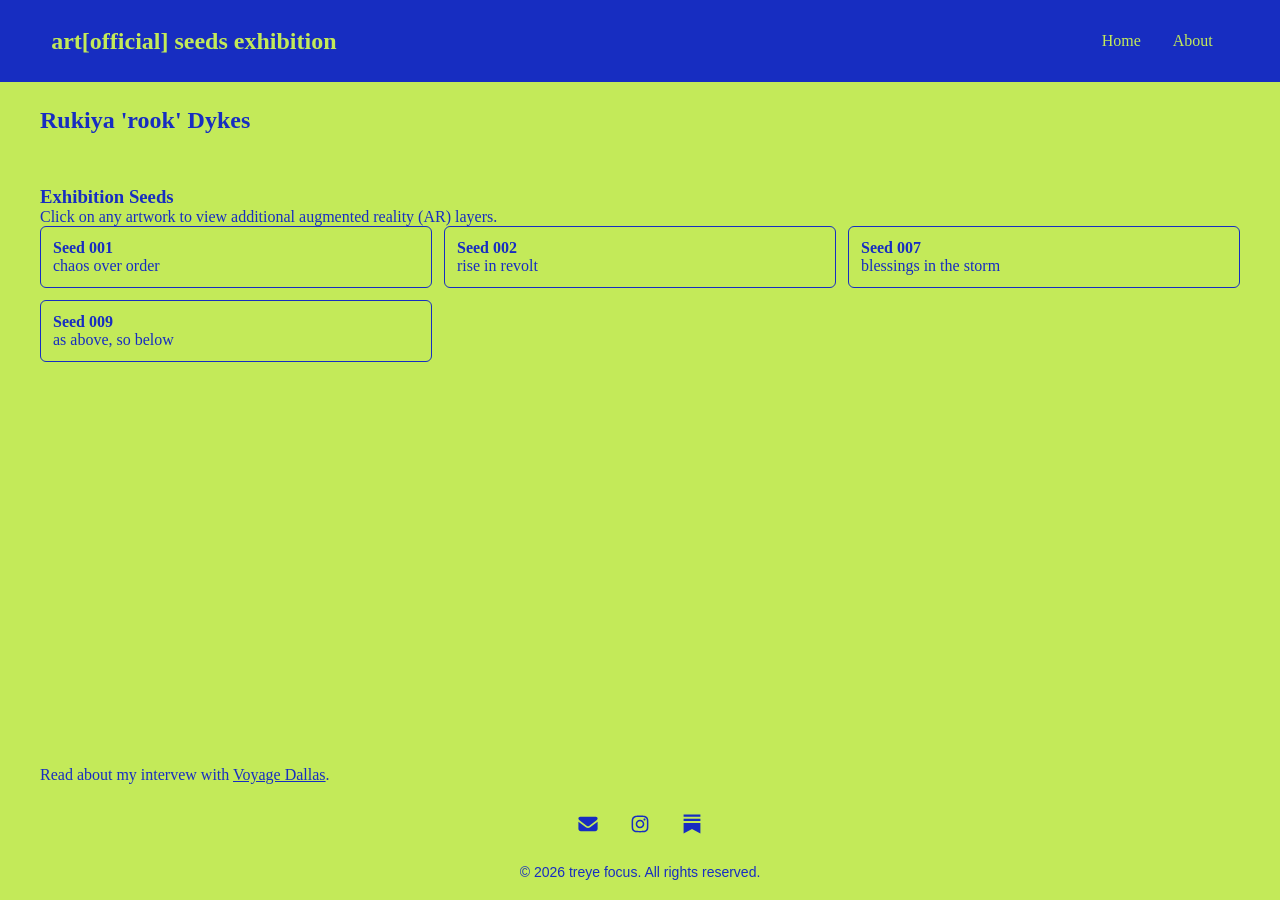
<file: index.html>
<!DOCTYPE html>
<html lang="en">

<head>
    <meta charset="UTF-8">
    <meta name="viewport" content="width=device-width, initial-scale=1.0">
    <title>art[official] seeds exhibition</title>

    <meta http-equiv="Content-Security-Policy" content="
      default-src 'self'; 
      script-src 'self' 'unsafe-inline'; 
      style-src 'self' 'unsafe-inline'; 
      img-src 'self';
    ">

    <nav class="navbar" id="main-nav">
        <div class="nav-logo">
            <a href="index.html" id="site-title">art[official] seeds exhibition</a>
        </div>

        <button class="menu-toggle" type="button" aria-label="Toggle navigation" aria-expanded="false"
            aria-controls="site-navigation">
            <span class="bar"></span>
            <span class="bar"></span>
            <span class="bar"></span>
        </button>

        <ul class="nav-links" id="site-navigation">
            <li><a href="index.html">Home</a></li>
            <!-- <li class="dropdown">
                <a href="#" class="dropdown-toggle">Galleries <span class="arrow">▼</span></a>
                <ul class="dropdown-menu">
                    <li><a href="#">Photography</a></li>
                    <li><a href="#">Digital Art</a></li>
                    <li><a href="#">Sculptures</a></li>
                </ul>
            </li> -->
            <li><a href="about.html">About</a></li>
            <!-- <li><a href="#">Contact</a></li> -->
        </ul>
    </nav>


    <link rel="stylesheet" href="css/style.css">
    <script src="js/nav.js"></script>
    <script src="js/config.js"></script>

</head>

<body class="site-page">
    <header class="exhibition-header">
        <h2 id="artist-name">rook</h2>
        <!-- <p class="exhibition-intro">
            Here's the documentation for the exhibition.
        </p> -->
    </header>

    <main class="artwork-directory">
        <h3>Exhibition Seeds</h3>
        <p class="artwork-intro">
            Click on any artwork to view additional augmented reality (AR) layers.
        </p>

        <ul id="artwork-list" class="minimal-list"></ul>
    </main>

    <script>
        document.getElementById('site-title').textContent = exhibitionConfig.title;
        document.getElementById('artist-name').textContent = exhibitionConfig.artist;

        const listContainer = document.getElementById('artwork-list');

        for (const [id, data] of Object.entries(exhibitionConfig.artworks)) {

            const listItem = document.createElement('li');
            listItem.className = 'artwork-item';


            const link = document.createElement('a');
            link.href = `artwork.html?id=${id}`;
            link.className = 'artwork-link';

            link.innerHTML = `
                <strong>${data.title}</strong>
                <span class="artwork-desc">${data.description}</span>
            `;

            listItem.appendChild(link);
            listContainer.appendChild(listItem);
        }
    </script>

    <div class="exhibition-footer">
        <p>Read about my intervew with <a
                href="https://voyagedallas.com/interview/daily-inspiration-meet-rukiya-dykes">Voyage Dallas</a>.</p>
    </div>

    <footer class="site-footer">
        <div class="footer-container">

            <div class="footer-info">
                <p>&copy; 2026 treye focus. All rights reserved.</p>
            </div>

            <div class="footer-socials">
                <!-- Email -->
                <a href="mailto:treyefocus@gmail.com" target="_blank" rel="noopener noreferrer"
                    aria-label="Send me an email">
                    <svg xmlns="http://www.w3.org/2000/svg"
                        viewBox="0 0 640 640"><!--!Font Awesome Free v7.3.1 by @fontawesome - https://fontawesome.com License - https://fontawesome.com/license/free Copyright 2026 Fonticons, Inc.-->
                        <path fill="#172dc1"
                            d="M112 128C85.5 128 64 149.5 64 176C64 191.1 71.1 205.3 83.2 214.4L291.2 370.4C308.3 383.2 331.7 383.2 348.8 370.4L556.8 214.4C568.9 205.3 576 191.1 576 176C576 149.5 554.5 128 528 128L112 128zM64 260L64 448C64 483.3 92.7 512 128 512L512 512C547.3 512 576 483.3 576 448L576 260L377.6 408.8C343.5 434.4 296.5 434.4 262.4 408.8L64 260z" />
                    </svg>
                </a>

                <!-- Instagram -->
                <a href="https://www.instagram.com/treye.iii" target="_blank" rel="noopener noreferrer"
                    aria-label="Visit my Instagram profile">
                    <svg xmlns="http://www.w3.org/2000/svg"
                        viewBox="0 0 640 640"><!--!Font Awesome Free v7.3.1 by @fontawesome - https://fontawesome.com License - https://fontawesome.com/license/free Copyright 2026 Fonticons, Inc.-->
                        <path fill="#172dc1"
                            d="M320.3 205C256.8 204.8 205.2 256.2 205 319.7C204.8 383.2 256.2 434.8 319.7 435C383.2 435.2 434.8 383.8 435 320.3C435.2 256.8 383.8 205.2 320.3 205zM319.7 245.4C360.9 245.2 394.4 278.5 394.6 319.7C394.8 360.9 361.5 394.4 320.3 394.6C279.1 394.8 245.6 361.5 245.4 320.3C245.2 279.1 278.5 245.6 319.7 245.4zM413.1 200.3C413.1 185.5 425.1 173.5 439.9 173.5C454.7 173.5 466.7 185.5 466.7 200.3C466.7 215.1 454.7 227.1 439.9 227.1C425.1 227.1 413.1 215.1 413.1 200.3zM542.8 227.5C541.1 191.6 532.9 159.8 506.6 133.6C480.4 107.4 448.6 99.2 412.7 97.4C375.7 95.3 264.8 95.3 227.8 97.4C192 99.1 160.2 107.3 133.9 133.5C107.6 159.7 99.5 191.5 97.7 227.4C95.6 264.4 95.6 375.3 97.7 412.3C99.4 448.2 107.6 480 133.9 506.2C160.2 532.4 191.9 540.6 227.8 542.4C264.8 544.5 375.7 544.5 412.7 542.4C448.6 540.7 480.4 532.5 506.6 506.2C532.8 480 541 448.2 542.8 412.3C544.9 375.3 544.9 264.5 542.8 227.5zM495 452C487.2 471.6 472.1 486.7 452.4 494.6C422.9 506.3 352.9 503.6 320.3 503.6C287.7 503.6 217.6 506.2 188.2 494.6C168.6 486.8 153.5 471.7 145.6 452C133.9 422.5 136.6 352.5 136.6 319.9C136.6 287.3 134 217.2 145.6 187.8C153.4 168.2 168.5 153.1 188.2 145.2C217.7 133.5 287.7 136.2 320.3 136.2C352.9 136.2 423 133.6 452.4 145.2C472 153 487.1 168.1 495 187.8C506.7 217.3 504 287.3 504 319.9C504 352.5 506.7 422.6 495 452z" />
                    </svg>
                </a>
                <!-- substack -->
                <a href="https://theprodigalphoenix.substack.com/?utm_campaign=profile_chips" target="_blank"
                    rel="noopener noreferrer" aria-label="Visit my substack profile">
                    <svg xmlns="http://www.w3.org/2000/svg"
                        viewBox="0 0 640 640"><!--!Font Awesome Free v7.3.1 by @fontawesome - https://fontawesome.com License - https://fontawesome.com/license/free Copyright 2026 Fonticons, Inc.-->
                        <path fill="#172dc1"
                            d="M544 576L320 450.4L96 576L96 294.7L544 294.7L544 576zM544 239.8L96 239.8L96 179.3L544 179.3L544 239.8zM544 64L544 124.5L96 124.5L96 64L544 64z" />
                    </svg>
                </a>
            </div>
        </div>
    </footer>
</body>

</html>
</file>
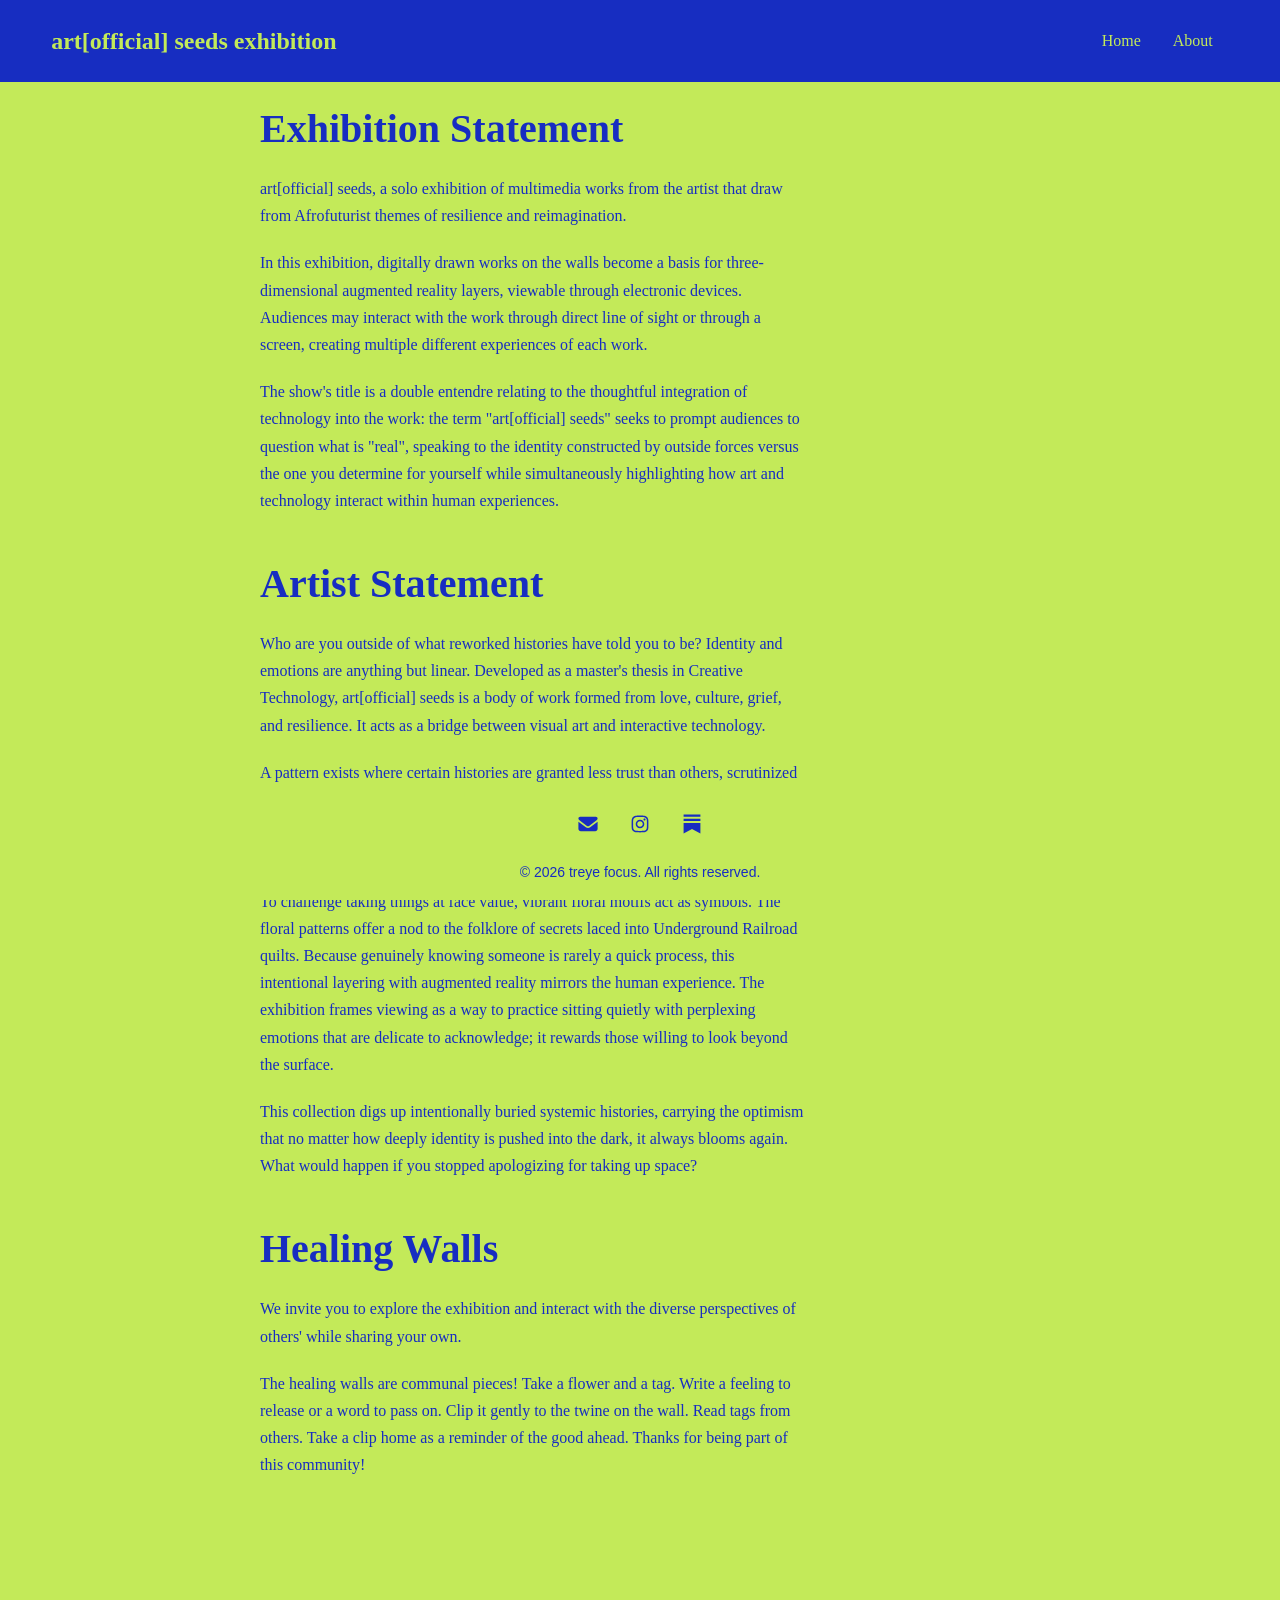
<file: about.html>
<!DOCTYPE html>
<html lang="en">

<head>
    <meta charset="UTF-8">
    <meta name="viewport" content="width=device-width, initial-scale=1.0">
    <title>About - art[official] seeds exhibition</title>
    <link rel="stylesheet" href="css/style.css">
    <script src="js/nav.js"></script>
</head>

<body class="site-page">
    <nav class="navbar" id="main-nav">
        <div class="nav-logo">
            <a href="index.html" id="site-title">art[official] seeds exhibition</a>
        </div>

        <button class="menu-toggle" type="button" aria-label="Toggle navigation" aria-expanded="false"
            aria-controls="site-navigation">
            <span class="bar"></span>
            <span class="bar"></span>
            <span class="bar"></span>
        </button>

        <ul class="nav-links" id="site-navigation">
            <li><a href="index.html">Home</a></li>
            <li><a href="about.html" aria-current="page">About</a></li>
        </ul>
    </nav>
    <div class="about-content">
        <h1>Exhibition Statement</h1>
        <p>
            art[official] seeds, a solo exhibition of multimedia works from the artist that draw from Afrofuturist
            themes of resilience and reimagination.
        </p>
        <p>
            In this exhibition, digitally drawn works on the walls become a basis for three-dimensional augmented
            reality layers, viewable through electronic devices. Audiences may interact with the work through direct
            line of sight or through a screen, creating multiple different experiences of each work.
        </p>
        <p>
            The show's title is a double entendre relating to the thoughtful integration of technology into the work:
            the term "art[official] seeds" seeks to prompt audiences to question what is "real", speaking to the
            identity constructed by outside forces versus the one you determine for yourself while simultaneously
            highlighting how art and technology interact within human experiences.
        </p>

        <h1>Artist Statement</h1>
        <p>
            Who are you outside of what reworked histories have told you to be? Identity and emotions are anything but
            linear. Developed as a master's thesis in Creative Technology, art[official] seeds is a body of work formed
            from love, culture, grief, and resilience. It acts as a bridge between visual art and interactive
            technology.
        </p>
        <p>
            A pattern exists where certain histories are granted less trust than others, scrutinized more heavily, and
            left vulnerable to being rewritten. The work draws from Afrofuturism to imagine Black futures unbound by
            limitation, and Dadaism to reject inherited logic altogether. How do you build using a distorted blueprint?
        </p>
        <p>
            To challenge taking things at face value, vibrant floral motifs act as symbols. The floral patterns offer a
            nod to the folklore of secrets laced into Underground Railroad quilts. Because genuinely knowing someone is
            rarely a quick process, this intentional layering with augmented reality mirrors the human experience. The
            exhibition frames viewing as a way to practice sitting quietly with perplexing emotions that are delicate to
            acknowledge; it rewards those willing to look beyond the surface.
        </p>
        <p>
            This collection digs up intentionally buried systemic histories, carrying the optimism that no matter how
            deeply identity is pushed into the dark, it always blooms again. What would happen if you stopped
            apologizing for taking up space?
        </p>

        <h1>Healing Walls</h1>
        <p>
            We invite you to explore the exhibition and interact with the diverse perspectives of others' while sharing your own.
        </p>
        <p>
            The healing walls are communal pieces! Take a flower and a tag. Write a feeling to release or a word to pass on. Clip it gently to the twine on the wall. Read tags from others. Take a clip home as a reminder of the good ahead. Thanks for being part of this community!
        </p>
    </div>
     <footer class="site-footer">
        <div class="footer-container">

            <div class="footer-info">
                <p>&copy; 2026 treye focus. All rights reserved.</p>
            </div>

            <div class="footer-socials">
                <!-- Email -->
                <a href="mailto:treyefocus@gmail.com" target="_blank" rel="noopener noreferrer"
                    aria-label="Send me an email">
                    <svg xmlns="http://www.w3.org/2000/svg"
                        viewBox="0 0 640 640"><!--!Font Awesome Free v7.3.1 by @fontawesome - https://fontawesome.com License - https://fontawesome.com/license/free Copyright 2026 Fonticons, Inc.-->
                        <path fill="#172dc1"
                            d="M112 128C85.5 128 64 149.5 64 176C64 191.1 71.1 205.3 83.2 214.4L291.2 370.4C308.3 383.2 331.7 383.2 348.8 370.4L556.8 214.4C568.9 205.3 576 191.1 576 176C576 149.5 554.5 128 528 128L112 128zM64 260L64 448C64 483.3 92.7 512 128 512L512 512C547.3 512 576 483.3 576 448L576 260L377.6 408.8C343.5 434.4 296.5 434.4 262.4 408.8L64 260z" />
                    </svg>
                </a>

                <!-- Instagram -->
                <a href="https://www.instagram.com/treye.iii" target="_blank" rel="noopener noreferrer"
                    aria-label="Visit my Instagram profile">
                    <svg xmlns="http://www.w3.org/2000/svg"
                        viewBox="0 0 640 640"><!--!Font Awesome Free v7.3.1 by @fontawesome - https://fontawesome.com License - https://fontawesome.com/license/free Copyright 2026 Fonticons, Inc.-->
                        <path fill="#172dc1"
                            d="M320.3 205C256.8 204.8 205.2 256.2 205 319.7C204.8 383.2 256.2 434.8 319.7 435C383.2 435.2 434.8 383.8 435 320.3C435.2 256.8 383.8 205.2 320.3 205zM319.7 245.4C360.9 245.2 394.4 278.5 394.6 319.7C394.8 360.9 361.5 394.4 320.3 394.6C279.1 394.8 245.6 361.5 245.4 320.3C245.2 279.1 278.5 245.6 319.7 245.4zM413.1 200.3C413.1 185.5 425.1 173.5 439.9 173.5C454.7 173.5 466.7 185.5 466.7 200.3C466.7 215.1 454.7 227.1 439.9 227.1C425.1 227.1 413.1 215.1 413.1 200.3zM542.8 227.5C541.1 191.6 532.9 159.8 506.6 133.6C480.4 107.4 448.6 99.2 412.7 97.4C375.7 95.3 264.8 95.3 227.8 97.4C192 99.1 160.2 107.3 133.9 133.5C107.6 159.7 99.5 191.5 97.7 227.4C95.6 264.4 95.6 375.3 97.7 412.3C99.4 448.2 107.6 480 133.9 506.2C160.2 532.4 191.9 540.6 227.8 542.4C264.8 544.5 375.7 544.5 412.7 542.4C448.6 540.7 480.4 532.5 506.6 506.2C532.8 480 541 448.2 542.8 412.3C544.9 375.3 544.9 264.5 542.8 227.5zM495 452C487.2 471.6 472.1 486.7 452.4 494.6C422.9 506.3 352.9 503.6 320.3 503.6C287.7 503.6 217.6 506.2 188.2 494.6C168.6 486.8 153.5 471.7 145.6 452C133.9 422.5 136.6 352.5 136.6 319.9C136.6 287.3 134 217.2 145.6 187.8C153.4 168.2 168.5 153.1 188.2 145.2C217.7 133.5 287.7 136.2 320.3 136.2C352.9 136.2 423 133.6 452.4 145.2C472 153 487.1 168.1 495 187.8C506.7 217.3 504 287.3 504 319.9C504 352.5 506.7 422.6 495 452z" />
                    </svg>
                </a>
                <!-- substack -->
                <a href="https://theprodigalphoenix.substack.com/?utm_campaign=profile_chips" target="_blank"
                    rel="noopener noreferrer" aria-label="Visit my substack profile">
                    <svg xmlns="http://www.w3.org/2000/svg"
                        viewBox="0 0 640 640"><!--!Font Awesome Free v7.3.1 by @fontawesome - https://fontawesome.com License - https://fontawesome.com/license/free Copyright 2026 Fonticons, Inc.-->
                        <path fill="#172dc1"
                            d="M544 576L320 450.4L96 576L96 294.7L544 294.7L544 576zM544 239.8L96 239.8L96 179.3L544 179.3L544 239.8zM544 64L544 124.5L96 124.5L96 64L544 64z" />
                    </svg>
                </a>
            </div>
        </div>
    </footer>
</body>

</html>
</file>
<file: css/style.css>
:root {
    --background-color: #C3EA59;
    --text-color: #172DC1;
}

* {
    box-sizing: border-box;
    margin: 0;
    padding: 0;
}

.navbar {
    display: flex;
    justify-content: space-between;
    align-items: center;
    padding: 1.5rem 4%;
    background: #172DC1;
    border-bottom: 1px solid #C3EA59;
    position: relative;
    z-index: 1000;
}

.nav-logo a {
    font-weight: 700;
    font-size: 1.5rem;
    text-decoration: none;
    color: #C3EA59;
}

.nav-links {
    display: flex;
    align-items: center;
    list-style: none;
}

.nav-links li {
    position: relative;
}

.nav-links a {
    display: block;
    padding: 0.5rem 1rem;
    text-decoration: none;
    color: #C3EA59;
    font-weight: 500;
    transition: color 0.3s;
}

.nav-links a:hover {
    color: #E34A99;
}

/* Desktop Dropdown Behavior */
.dropdown-menu {
    position: absolute;
    top: 100%;
    left: 0;
    background: #172DC1;
    min-width: 180px;
    box-shadow: 0px 8px 16px rgba(0, 0, 0, 0.05);
    border: 1px solid #E34A99;
    border-radius: 4px;
    list-style: none;
    opacity: 0;
    visibility: hidden;
    transform: translateY(10px);
    transition: all 0.3s ease;
}

.dropdown:hover .dropdown-menu {
    opacity: 1;
    visibility: visible;
    transform: translateY(0);
}

.menu-toggle {
    display: none;
    background: none;
    border: none;
    cursor: pointer;
}

/* --- Mobile Responsiveness --- */
@media (max-width: 768px) {
    .menu-toggle {
        display: flex;
        flex-direction: column;
        justify-content: space-between;
        width: 24px;
        height: 18px;
    }

    .menu-toggle .bar {
        width: 100%;
        height: 2px;
        background-color: #C3EA59;
        transition: 0.3s;
    }

    /* Transform Hamburger into an 'X' when open */
    .menu-toggle.active .bar:nth-child(1) {
        transform: translateY(8px) rotate(45deg);
    }

    .menu-toggle.active .bar:nth-child(2) {
        opacity: 0;
    }

    .menu-toggle.active .bar:nth-child(3) {
        transform: translateY(-8px) rotate(-45deg);
    }

    .nav-links {
        position: absolute;
        top: 100%;
        left: 0;
        width: 100%;
        background: #E34A99;
        flex-direction: column;
        align-items: flex-start;
        padding: 1rem 0;
        border-bottom: 1px solid #E34A99;
        display: none;
    }

    .nav-links.show {
        display: flex;
    }

    .nav-links li {
        width: 100%;
    }

    .nav-links a {
        padding: 1rem 4%;
        width: 100%;
    }

    /* Dynamic Mobile Dropdown Adjustment */
    .dropdown-menu {
        position: static;
        opacity: 1;
        visibility: visible;
        transform: none;
        box-shadow: none;
        border: none;
        background: #E34A99;
        padding-left: 1.5rem;
        max-height: 0;
        overflow: hidden;
        transition: max-height 0.3s ease-out;
    }

    .dropdown.open .dropdown-menu {
        max-height: 300px;
    }
}

html,
body {
    box-sizing: border-box;
    background-color: var(--background-color);
    color: var(--text-color);
}

*,
*::before,
*::after {
    box-sizing: inherit;
}

body {
    margin: 0;
}

a {
    color: var(--text-color);
}

.artwork-link {
    text-decoration-color: var(--text-color);
}

.site-page {
    min-height: 100vh;
    margin: 0;
    display: flex;
    flex-direction: column;
}

.site-page .artwork-directory {
    flex: 1;
    padding-bottom: 24px;
}

.exhibition-header,
.exhibition-footer,
.artwork-directory,
.about-content {
    width: min(100% - 32px, 1200px);
    margin-left: auto;
    margin-right: auto;
}

.exhibition-header,
.about-content {
    padding: 24px 0 40px;
}

.exhibition-header h1,
.exhibition-header h2,
.exhibition-header p,
.artwork-directory h3,
.artwork-directory p,
.about-content h1,
.about-content p {
    margin-top: 0;
}

.artwork-directory {
    padding: 12px 0 24px;
}

.about-content {
    flex: 1;
    width: min(100% - 32px, 760px);
}

.about-content h1 {
    margin: 0 0 24px;
    font-size: clamp(1.8rem, 4vw, 2.5rem);
    line-height: 1.1;
}

.about-content h1:not(:first-child) {
    margin-top: 48px;
}

.about-content p {
    max-width: 68ch;
    margin: 0 0 20px;
    font-size: 1rem;
    line-height: 1.7;
}

.minimal-list {
    display: grid;
    grid-template-columns: repeat(3, minmax(0, 1fr));
    gap: 12px;
    margin: 0;
    padding: 0;
    list-style: none;
}

.artwork-item {
    min-width: 0;
}

.artwork-link {
    display: block;
    padding: 12px;
    border: 1px solid currentColor;
    border-radius: 6px;
    text-decoration: none;
}

.artwork-link strong,
.artwork-desc {
    display: block;
}

.site-footer {
    color: #172DC1;
    padding: 20px 0;
    font-family: sans-serif;
    flex-shrink: 0;
    position: sticky;
    bottom: 0;
    z-index: 10;
    background-color: var(--background-color);
}

.footer-container {
    max-width: 1200px;
    margin: 0 auto;
    padding: 0 24px;
    display: flex;
    flex-direction: column;
    justify-content: center;
    align-items: center;
    gap: 20px;
}

.footer-info p {
    margin: 0;
    font-size: 14px;
    text-align: center;
}

.footer-socials {
    display: flex;
    align-items: center;
    justify-content: center;
    gap: 12px;
    order: -1;
}

.footer-socials a {
    display: inline-flex;
    align-items: center;
    justify-content: center;
    width: 40px;
    height: 40px;
    color: var(--text-color);
}

.footer-socials svg {
    width: 24px;
    height: 24px;
    display: block;
    transition: transform 0.2s ease;
}

.footer-socials a:hover svg,
.footer-socials a:focus-visible svg {
    transform: translateY(-2px);
}

@media (max-width: 600px) {
    .exhibition-header {
        padding: 16px 0 8px;
    }

    .about-content {
        width: min(100% - 32px, 760px);
        padding: 24px 0 32px;
    }

    .about-content h1 {
        margin-bottom: 18px;
        font-size: clamp(1.65rem, 8vw, 2.2rem);
    }

    .about-content h1:not(:first-child) {
        margin-top: 36px;
    }

    .about-content p {
        margin-bottom: 16px;
        font-size: 0.98rem;
        line-height: 1.6;
    }

    .exhibition-header h1,
    .about-content h1 {
        font-size: clamp(1.6rem, 8vw, 2.2rem);
    }

    .exhibition-header h2,
    .about-content h2 {
        font-size: 1.2rem;
    }

    .artwork-directory,
    .about-content {
        padding: 8px 0 16px;
    }

    .minimal-list {
        grid-template-columns: repeat(2, minmax(0, 1fr));
        gap: 8px;
    }

    .artwork-link {
        padding: 9px;
        font-size: 0.9rem;
    }

    .site-footer {
        padding: 16px 0 24px;
    }

    .footer-container {
        text-align: center;
        gap: 16px;
    }

    .footer-info p {
        font-size: 13px;
    }

    .footer-socials {
        gap: 16px;
    }

    .footer-socials a {
        width: 44px;
        height: 44px;
    }
}
</file>
